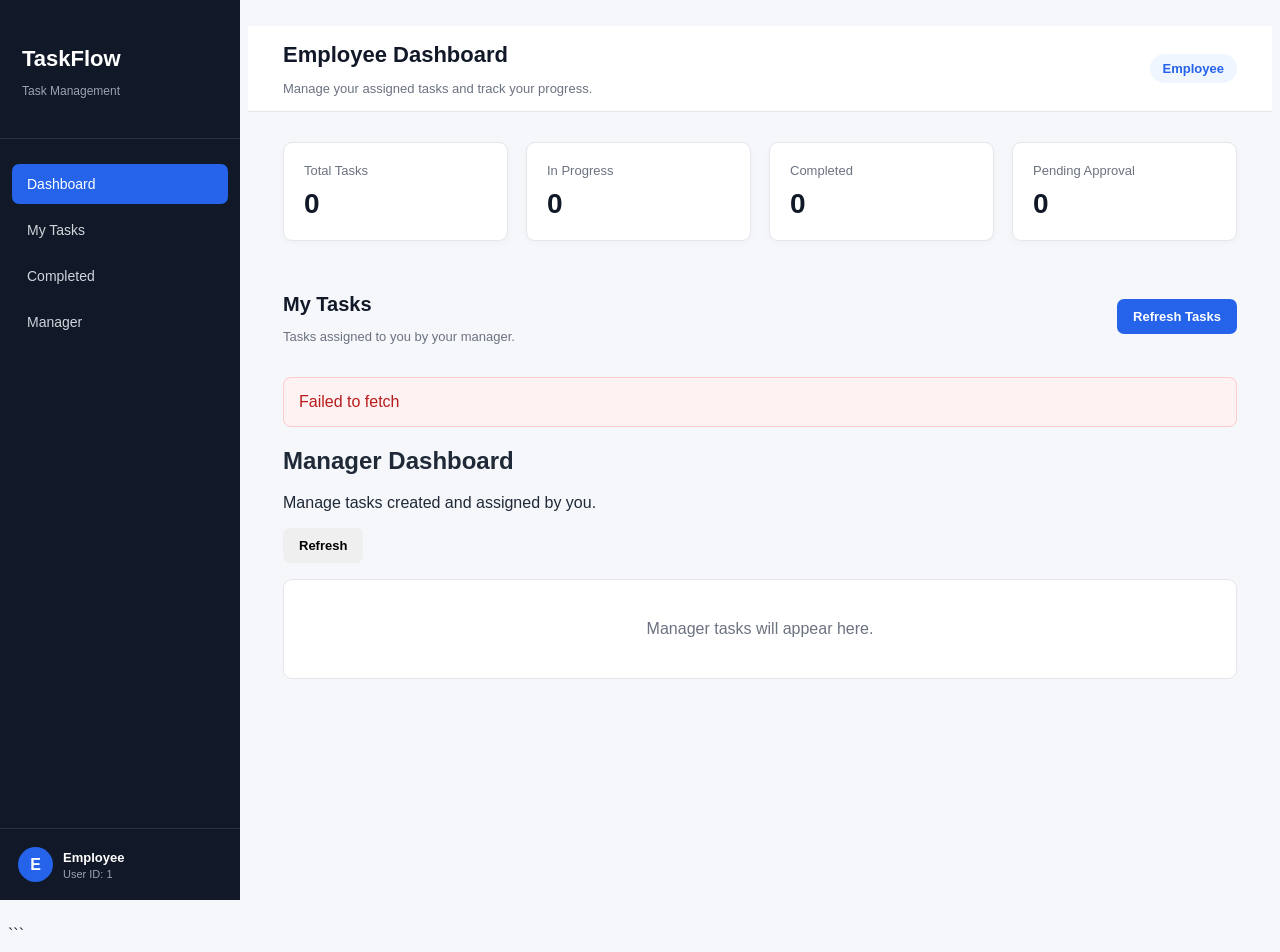
<file: frontend/index.html>
```html
<!DOCTYPE html>
<html lang="en">

<head>

    <meta charset="UTF-8">

    <meta
        name="viewport"
        content="width=device-width, initial-scale=1.0"
    >

    <title>
        Business Task Management Platform
    </title>

    <link
        rel="stylesheet"
        href="style.css"
    >

</head>


<body>


<div class="app-layout">


    <!-- =====================================
         SIDEBAR
    ====================================== -->

    <aside class="sidebar">


        <div class="sidebar-logo">

            <h2>
                TaskFlow
            </h2>

            <p>
                Task Management
            </p>

        </div>


        <nav class="sidebar-nav">
  <a href="#dashboard" class="nav-item active" id="dashboard-link">Dashboard</a>
  <a href="#tasks" class="nav-item" id="tasks-link">My Tasks</a>
  <a href="#completed" class="nav-item" id="completed-link">Completed</a>
  <a href="#manager" class="nav-item" id="manager-link">Manager</a>
</nav>


        <div class="sidebar-bottom">


            <div class="sidebar-user">


                <div class="user-avatar">
                    E
                </div>


                <div>

                    <strong>
                        Employee
                    </strong>

                    <span>
                        User ID: 1
                    </span>

                </div>


            </div>


        </div>


    </aside>



    <!-- =====================================
         MAIN AREA
    ====================================== -->

    <div class="main-area">


        <!-- =====================================
             HEADER
        ====================================== -->

        <header class="header">


            <div>

                <h1>
                    Employee Dashboard
                </h1>

                <p>
                    Manage your assigned tasks
                    and track your progress.
                </p>

            </div>


            <div class="user-info">

                <span id="user-role">
                    Employee
                </span>

            </div>


        </header>



        <!-- =====================================
             MAIN CONTENT
        ====================================== -->

        <main class="container">


            <!-- =====================================
                 STATISTICS
            ====================================== -->

            <section
                class="stats-grid"
                id="dashboard"
            >


                <!-- TOTAL TASKS -->

                <div class="stat-card">

                    <div class="stat-label">
                        Total Tasks
                    </div>

                    <div
                        class="stat-value"
                        id="total-tasks"
                    >
                        0
                    </div>

                </div>


                <!-- IN PROGRESS -->

                <div class="stat-card">

                    <div class="stat-label">
                        In Progress
                    </div>

                    <div
                        class="stat-value"
                        id="progress-tasks"
                    >
                        0
                    </div>

                </div>


                <!-- COMPLETED -->

                <div class="stat-card">

                    <div class="stat-label">
                        Completed
                    </div>

                    <div
                        class="stat-value"
                        id="completed-tasks"
                    >
                        0
                    </div>

                </div>


                <!-- PENDING APPROVAL -->

                <div class="stat-card">

                    <div class="stat-label">
                        Pending Approval
                    </div>

                    <div
                        class="stat-value"
                        id="pending-tasks"
                    >
                        0
                    </div>

                </div>


            </section>



            <!-- =====================================
                 TASKS
            ====================================== -->

            <section
                class="tasks-section"
                id="tasks"
            >


                <div class="dashboard-header">


                    <div>

                        <h2>
                            My Tasks
                        </h2>

                        <p>
                            Tasks assigned to you
                            by your manager.
                        </p>

                    </div>


                    <button
                        id="refresh-button"
                    >
                        Refresh Tasks
                    </button>


                </div>



                <!-- TASK LIST -->

                <section
                    id="task-list"
                    class="task-list"
                >

                    <p class="loading">
                        Loading tasks...
                    </p>

                </section>


            </section>
<section class="content-section" id="manager">
    <div class="section-header">
        <div>
            <h2>Manager Dashboard</h2>
            <p>Manage tasks created and assigned by you.</p>
        </div>

        <button class="refresh-button" id="manager-refresh-button">
            Refresh
        </button>
    </div>

    <div class="task-list" id="manager-task-list">
        <p class="loading">
            Manager tasks will appear here.
        </p>
    </div>
</section>


        </main>


    </div>


</div>



<!-- =====================================
     TASK DETAILS MODAL
====================================== -->

<div
    id="task-modal"
    class="modal-overlay"
>


    <div class="task-modal">


        <!-- =====================================
             MODAL HEADER
        ====================================== -->

        <div class="modal-header">


            <h2>
                Task Details
            </h2>


            <button
                id="close-modal"
                class="close-modal"
            >
                ×
            </button>


        </div>



        <!-- =====================================
             MODAL BODY
        ====================================== -->

        <div class="modal-body">


            <!-- TASK TITLE -->

            <div class="modal-field">


                <label>
                    Task Title
                </label>


                <div id="modal-title">
                    -
                </div>


            </div>



            <!-- DESCRIPTION -->

            <div class="modal-field">


                <label>
                    Description
                </label>


                <div id="modal-description">
                    -
                </div>


            </div>



            <!-- STATUS + PRIORITY -->

            <div class="modal-row">


                <div class="modal-field">


                    <label>
                        Status
                    </label>


                    <div id="modal-status">
                        -
                    </div>


                </div>



                <div class="modal-field">


                    <label>
                        Priority
                    </label>


                    <div id="modal-priority">
                        -
                    </div>


                </div>


            </div>



            <!-- TASK ID + ASSIGNED TO -->

            <div class="modal-row">


                <div class="modal-field">


                    <label>
                        Task ID
                    </label>


                    <div id="modal-id">
                        -
                    </div>


                </div>



                <div class="modal-field">


                    <label>
                        Assigned To
                    </label>


                    <div id="modal-assigned">
                        -
                    </div>


                </div>


            </div>



            <!-- CREATED BY + DUE DATE -->

            <div class="modal-row">


                <div class="modal-field">


                    <label>
                        Created By
                    </label>


                    <div id="modal-created-by">
                        -
                    </div>


                </div>



                <div class="modal-field">


                    <label>
                        Due Date
                    </label>


                    <div id="modal-due-date">
                        -
                    </div>


                </div>


            </div>



            <!-- CREATED + LAST UPDATED -->

            <div class="modal-row">


                <div class="modal-field">


                    <label>
                        Created
                    </label>


                    <div id="modal-created-at">
                        -
                    </div>


                </div>



                <div class="modal-field">


                    <label>
                        Last Updated
                    </label>


                    <div id="modal-updated-at">
                        -
                    </div>


                </div>


            </div>


        </div>



        <!-- =====================================
             MODAL FOOTER
        ====================================== -->

        <div class="modal-footer">


            <button
                id="close-modal-button"
            >
                Close
            </button>


        </div>


    </div>


</div>



<!-- =====================================
     JAVASCRIPT
====================================== -->

<script src="app.js"></script>


</body>

</html>
```
</file>
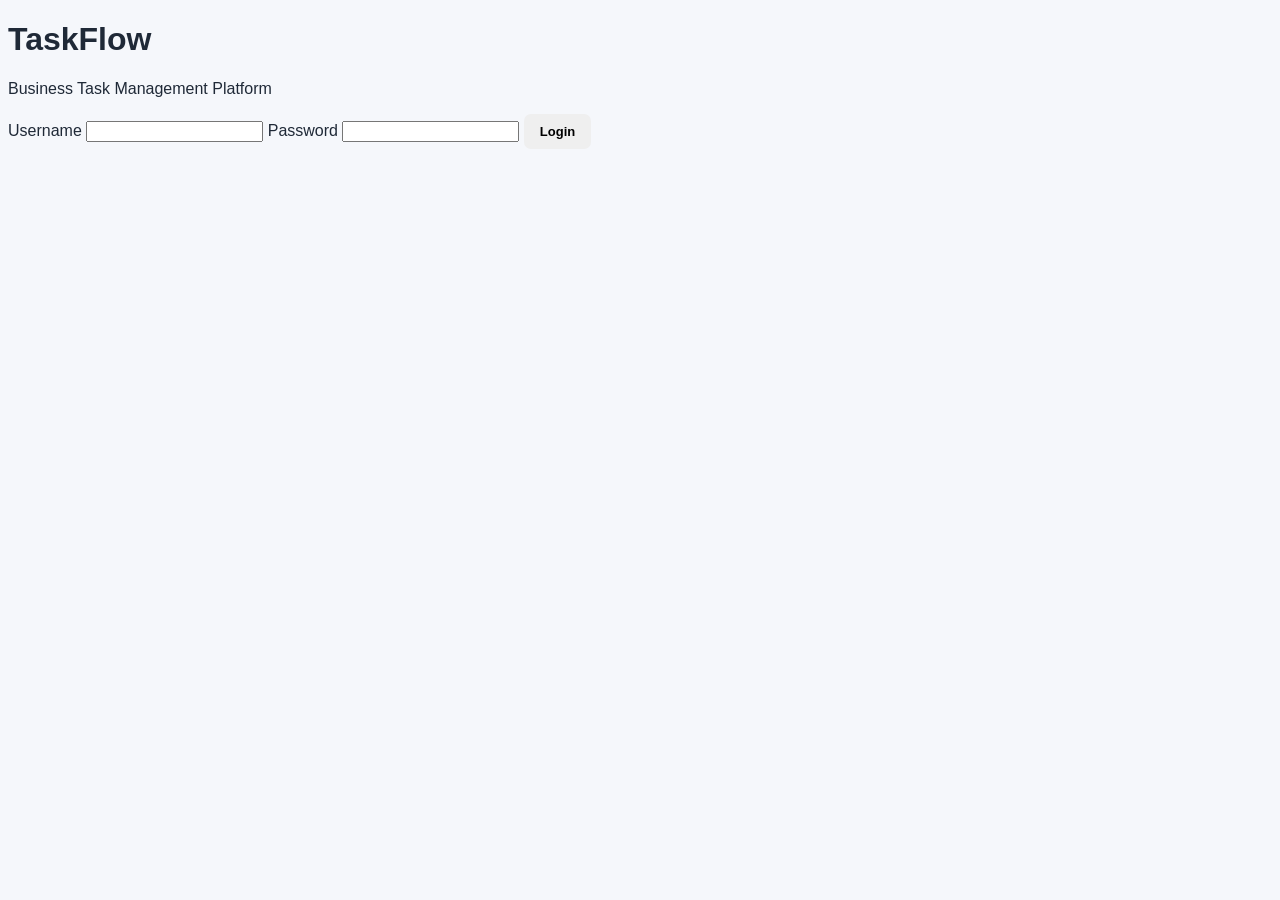
<file: frontend/login.html>
<!DOCTYPE html>
<html lang="en">
<head>
    <meta charset="UTF-8">
    <meta name="viewport" content="width=device-width, initial-scale=1.0">

    <title>TaskFlow Login</title>

    <link rel="stylesheet" href="style.css">
</head>

<body>

    <div class="login-container">

        <div class="login-card">

            <h1>TaskFlow</h1>

            <p>Business Task Management Platform</p>

            <form id="login-form">

                <label for="username">
                    Username
                </label>

                <input
                    type="text"
                    id="username"
                    required
                >

                <label for="password">
                    Password
                </label>

                <input
                    type="password"
                    id="password"
                    required
                >

                <button type="submit">
                    Login
                </button>

                <p id="login-error"></p>

            </form>

        </div>

    </div>

    <script src="login.js"></script>

</body>
</html>
</file>
<file: frontend/style.css>
```css
* {
    box-sizing: border-box;
    margin: 0;
    padding: 0;
}

body {
    font-family: Arial, Helvetica, sans-serif;
    background: #f5f7fb;
    color: #1f2937;
}

/* =========================
   APP LAYOUT
========================= */

.app-layout {
    display: flex;
    min-height: 100vh;
}

/* =========================
   SIDEBAR
========================= */

.sidebar {
    width: 240px;
    background: #111827;
    color: white;

    display: flex;
    flex-direction: column;

    position: fixed;
    left: 0;
    top: 0;
    bottom: 0;
}

.sidebar-logo {
    padding: 28px 22px;
    border-bottom: 1px solid #273244;
}

.sidebar-logo h2 {
    font-size: 22px;
    margin-bottom: 5px;
}

.sidebar-logo p {
    font-size: 12px;
    color: #9ca3af;
}

/* =========================
   SIDEBAR NAVIGATION
========================= */

.sidebar-nav {
    padding: 25px 12px;
}

.nav-item {
    display: block;

    padding: 12px 15px;

    margin-bottom: 6px;

    border-radius: 7px;

    color: #d1d5db;

    text-decoration: none;

    font-size: 14px;

    transition: 0.2s ease;
}

.nav-item:hover {
    background: #1f2937;
    color: white;
}

.nav-item.active {
    background: #2563eb;
    color: white;
}

/* =========================
   SIDEBAR USER
========================= */

.sidebar-bottom {
    margin-top: auto;

    padding: 18px;

    border-top: 1px solid #273244;
}

.sidebar-user {
    display: flex;
    align-items: center;

    gap: 10px;
}

.sidebar-user strong {
    display: block;
    font-size: 13px;
}

.sidebar-user span {
    display: block;

    color: #9ca3af;

    font-size: 11px;

    margin-top: 3px;
}

.user-avatar {
    width: 35px;
    height: 35px;

    border-radius: 50%;

    background: #2563eb;

    display: flex;
    align-items: center;
    justify-content: center;

    font-weight: bold;
}

/* =========================
   MAIN AREA
========================= */

.main-area {
    margin-left: 240px;

    width: calc(100% - 240px);
}

/* =========================
   HEADER
========================= */

.header {
    height: 85px;

    background: white;

    border-bottom: 1px solid #e5e7eb;

    display: flex;

    justify-content: space-between;

    align-items: center;

    padding: 0 35px;
}

.header h1 {
    font-size: 22px;

    color: #111827;

    margin-bottom: 5px;
}

.header p {
    color: #6b7280;

    font-size: 13px;
}

.user-info {
    display: flex;
    align-items: center;
}

#user-role {
    background: #eff6ff;

    color: #2563eb;

    padding: 7px 13px;

    border-radius: 20px;

    font-size: 13px;

    font-weight: 600;
}

/* =========================
   MAIN CONTAINER
========================= */

.container {
    max-width: 1200px;

    margin: 0 auto;

    padding: 30px 35px;
}

/* =========================
   STATISTICS
========================= */

.stats-grid {
    display: grid;

    grid-template-columns: repeat(4, 1fr);

    gap: 18px;

    margin-bottom: 35px;
}

.stat-card {
    background: white;

    border: 1px solid #e5e7eb;

    border-radius: 9px;

    padding: 20px;

    box-shadow: 0 2px 6px rgba(0, 0, 0, 0.03);
}

.stat-label {
    font-size: 13px;

    color: #6b7280;

    margin-bottom: 10px;
}

.stat-value {
    font-size: 28px;

    font-weight: bold;

    color: #111827;
}

/* =========================
   TASK SECTION
========================= */

.tasks-section {
    background: transparent;
}

.dashboard-header {
    display: flex;

    justify-content: space-between;

    align-items: center;

    margin-bottom: 20px;
}

.dashboard-header h2 {
    font-size: 20px;

    color: #111827;

    margin-bottom: 5px;
}

.dashboard-header p {
    color: #6b7280;

    font-size: 13px;
}

/* =========================
   BUTTONS
========================= */

button {
    border: none;

    cursor: pointer;

    padding: 10px 16px;

    border-radius: 7px;

    font-size: 13px;

    font-weight: 600;

    transition: 0.2s ease;
}

button:hover {
    transform: translateY(-1px);
}

#refresh-button {
    background: #2563eb;

    color: white;
}

#refresh-button:hover {
    background: #1d4ed8;
}

/* =========================
   TASK LIST
========================= */

.task-list {
    display: grid;

    gap: 15px;
}

/* =========================
   TASK CARD
========================= */

.task-card {
    background: white;

    border: 1px solid #e5e7eb;

    border-radius: 9px;

    padding: 20px;

    box-shadow: 0 2px 6px rgba(0, 0, 0, 0.03);

    transition: 0.2s ease;
}

.task-card:hover {
    box-shadow: 0 5px 15px rgba(0, 0, 0, 0.07);
}

.task-card h3 {
    font-size: 17px;

    margin-bottom: 8px;

    color: #111827;
}

.task-description {
    color: #6b7280;

    font-size: 13px;

    line-height: 1.6;

    margin-bottom: 15px;
}

/* =========================
   TASK DETAILS
========================= */

.task-details {
    display: flex;

    gap: 20px;

    margin-bottom: 15px;

    font-size: 12px;
}

.task-details span {
    color: #6b7280;
}

.status,
.priority {
    margin-left: 5px;

    display: inline-block;

    padding: 5px 9px;

    border-radius: 20px;

    font-size: 11px;
}

/* Status */

.status {
    background: #eef2ff;

    color: #4338ca;
}

/* Priority */

.priority {
    background: #f3f4f6;

    color: #374151;
}

/* =========================
   TASK ACTIONS
========================= */

.task-actions {
    display: flex;

    gap: 9px;

    padding-top: 14px;

    border-top: 1px solid #f0f0f0;
}

.view-button {
    background: #f3f4f6;

    color: #374151;
}

.view-button:hover {
    background: #e5e7eb;
}

.start-button {
    background: #2563eb;

    color: white;
}

.start-button:hover {
    background: #1d4ed8;
}

.complete-button {
    background: #16a34a;

    color: white;
}

.complete-button:hover {
    background: #15803d;
}

/* =========================
   LOADING
========================= */

.loading {
    background: white;

    border: 1px solid #e5e7eb;

    border-radius: 9px;

    text-align: center;

    color: #6b7280;

    padding: 40px;
}

/* =========================
   ERROR
========================= */

.error {
    background: #fef2f2;

    color: #b91c1c;

    border: 1px solid #fecaca;

    padding: 15px;

    border-radius: 8px;
}

/* =========================
   RESPONSIVE
========================= */

@media (max-width: 900px) {

    .stats-grid {
        grid-template-columns: repeat(2, 1fr);
    }

    .sidebar {
        width: 200px;
    }

    .main-area {
        margin-left: 200px;

        width: calc(100% - 200px);
    }
}

@media (max-width: 650px) {

    .sidebar {
        position: relative;

        width: 100%;

        min-height: auto;
    }

    .app-layout {
        display: block;
    }

    .main-area {
        margin-left: 0;

        width: 100%;
    }

    .sidebar-nav {
        display: flex;

        gap: 5px;

        padding: 10px;
    }

    .nav-item {
        margin-bottom: 0;
    }

    .sidebar-bottom {
        display: none;
    }

    .header {
        padding: 20px;

        height: auto;

        gap: 15px;

        flex-direction: column;

        align-items: flex-start;
    }

    .container {
        padding: 20px 15px;
    }

    .stats-grid {
        grid-template-columns: 1fr;
    }

    .dashboard-header {
        flex-direction: column;

        align-items: flex-start;

        gap: 15px;
    }

    .task-details {
        flex-direction: column;

        gap: 8px;
    }
}
```
```css
/* =========================================
   FULL SCREEN CONTENT
========================================= */

.container {
    width: 100%;
    max-width: none;

    margin: 0;

    padding: 32px 40px;
}


/* =========================================
   TASK DETAILS MODAL
========================================= */

.modal-overlay {

    display: none;

    position: fixed;

    inset: 0;

    z-index: 1000;

    background: rgba(17, 24, 39, 0.55);

    align-items: center;

    justify-content: center;

    padding: 20px;
}


.modal-overlay.show {

    display: flex;
}


.task-modal {

    width: 100%;

    max-width: 650px;

    background: white;

    border-radius: 12px;

    box-shadow:
        0 20px 50px rgba(0, 0, 0, 0.20);

    overflow: hidden;

    animation: modalOpen 0.2s ease;
}


@keyframes modalOpen {

    from {

        opacity: 0;

        transform: translateY(-10px);

    }

    to {

        opacity: 1;

        transform: translateY(0);

    }

}


/* =========================================
   MODAL HEADER
========================================= */

.modal-header {

    display: flex;

    align-items: center;

    justify-content: space-between;

    padding: 20px 24px;

    border-bottom: 1px solid #e5e7eb;
}


.modal-header h2 {

    font-size: 19px;

    color: #111827;
}


.close-modal {

    width: 34px;

    height: 34px;

    padding: 0;

    border-radius: 6px;

    background: #f3f4f6;

    color: #374151;

    font-size: 24px;

    line-height: 1;

}


.close-modal:hover {

    background: #e5e7eb;

}


/* =========================================
   MODAL BODY
========================================= */

.modal-body {

    padding: 25px;
}


.modal-field {

    margin-bottom: 20px;
}


.modal-field label {

    display: block;

    margin-bottom: 7px;

    color: #6b7280;

    font-size: 11px;

    font-weight: 600;

    text-transform: uppercase;

    letter-spacing: 0.4px;
}


.modal-field > div {

    color: #111827;

    font-size: 14px;

    line-height: 1.6;
}


.modal-row {

    display: grid;

    grid-template-columns: 1fr 1fr;

    gap: 20px;
}


/* =========================================
   MODAL FOOTER
========================================= */

.modal-footer {

    display: flex;

    justify-content: flex-end;

    padding: 16px 24px;

    background: #f9fafb;

    border-top: 1px solid #e5e7eb;
}


#close-modal-button {

    background: #374151;

    color: white;
}


#close-modal-button:hover {

    background: #1f2937;
}


/* =========================================
   SIDEBAR CLICK EFFECT
========================================= */

.nav-item {

    cursor: pointer;
}


@media (max-width: 700px) {

    .container {

        padding: 22px 15px;

    }

    .modal-row {

        grid-template-columns: 1fr;

        gap: 0;

    }

}
```
</file>
